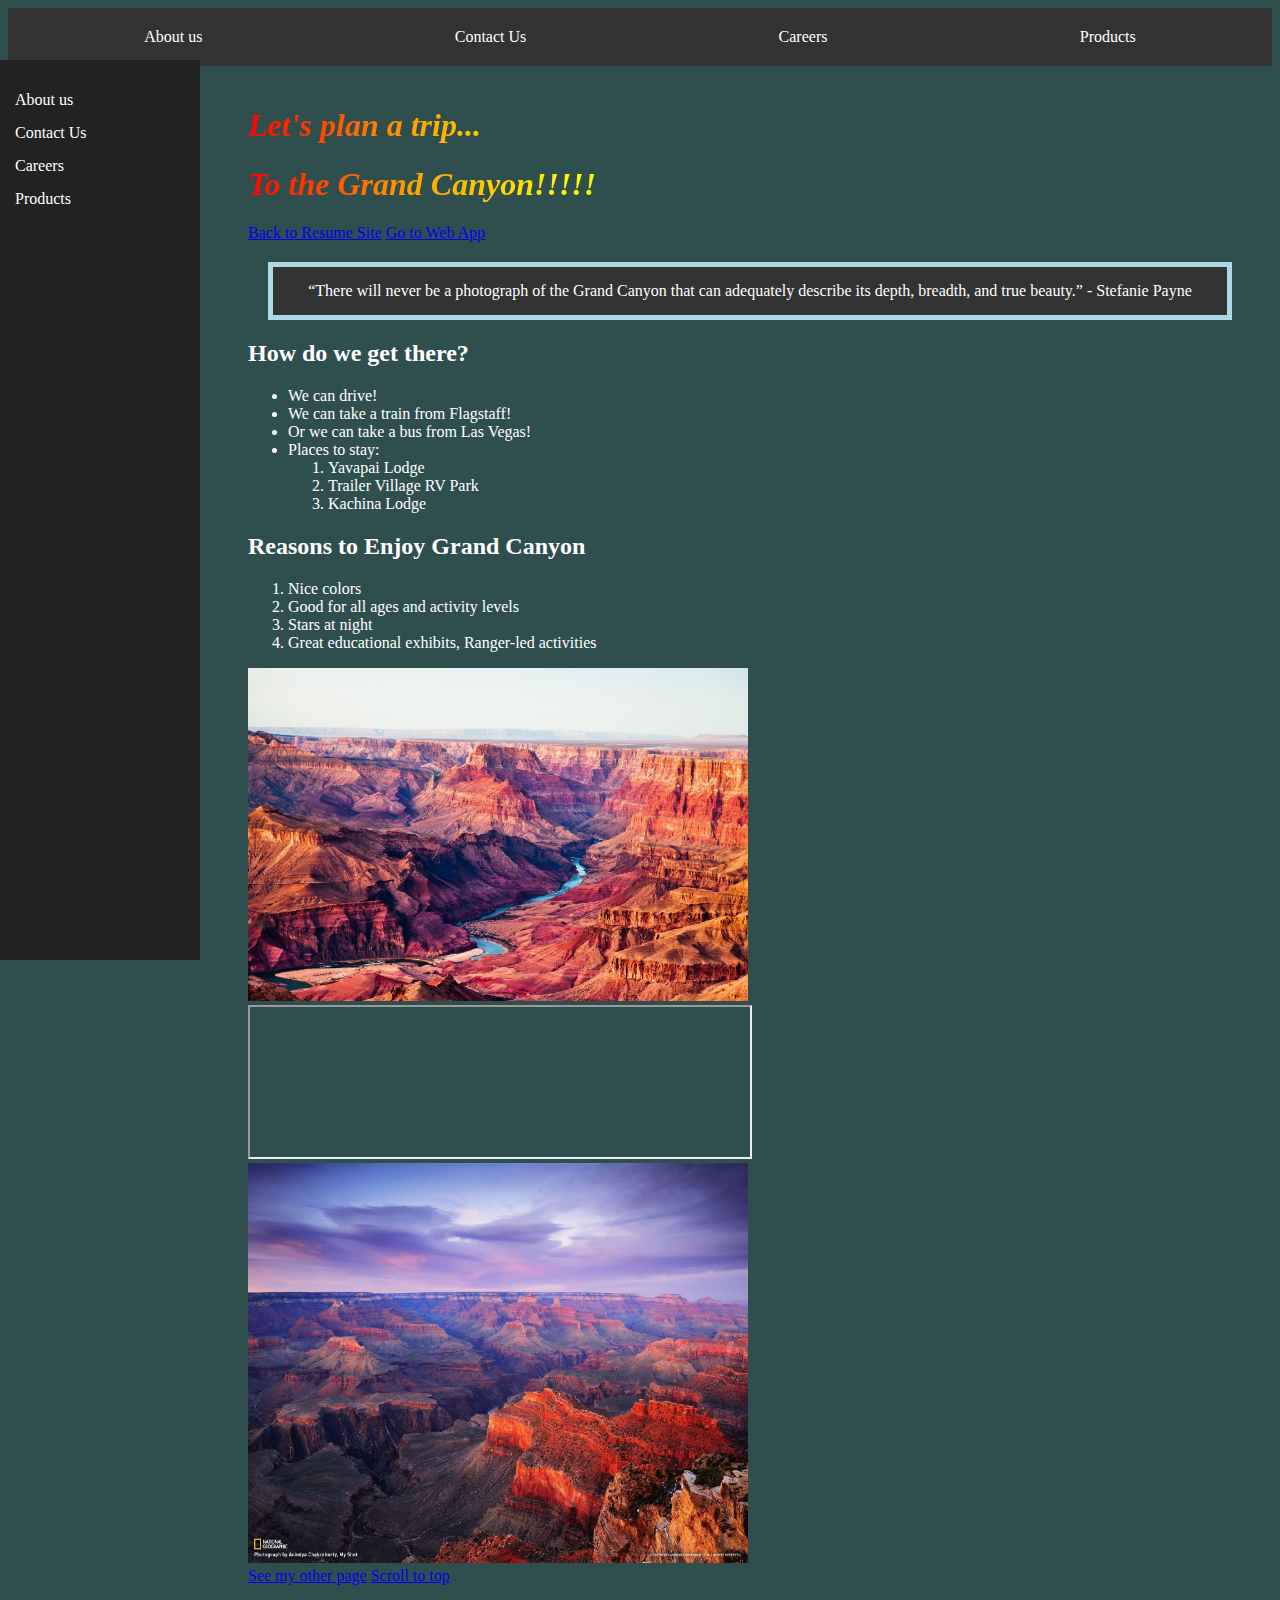
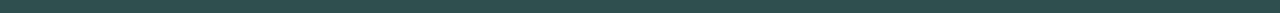
<file: IS201/index.html>
<!DOCTYPE html>
<html lang = "en">

<head>
    <meta charset = "UTF-8">
    <meta name="viewport" content="width=device-width, initial-scale=1.0">
    <title>Trip Planning Website</title>
    <link href="styles/styles.css" rel="stylesheet">

</head>

<body style = "background-color: darkslategrey;">
    <div class="navbar">
        <a href="html/otherpage.html">About us</a>
        <a href="html/otherpage.html">Contact Us</a>
        <a href="html/otherpage.html">Careers</a>
        <a href="html/otherpage.html">Products</a>
        
    </div>
    <div class="sidebar">
        <ul>
        <li><a href="html/otherpage.html">About us</a></li>
        <li><a href="html/otherpage.html">Contact Us</a></li>
        <li><a href="html/otherpage.html">Careers</a></li>
        <li><a href="html/otherpage.html">Products</a></div></li>
        </ul>

    <div class="maincontent">

        <div id="top"></div>
        <h1>Let's plan a trip...</h1>
        <h1>To the Grand Canyon!!!!!</h1>

        <a href="..\index.html">Back to Resume Site</a>
        <a href="..\html\webapp.html">Go to Web App</a>

        <div class="box-model">
            
“There will never be a photograph of the Grand Canyon that can adequately describe its depth, breadth, and true beauty.”

- Stefanie Payne
        </div>
        <h2>How do we get there?</h2>
        <div>
            <ul>
                <li>We can drive!</li>
                <li>We can take a train from Flagstaff!</li>
                <li>Or we can take a bus from Las Vegas!</li>
                <li>Places to stay:</li>
                <ol>
                    <li>Yavapai Lodge</li>
                    <li>Trailer Village RV Park</li>
                    <li>Kachina Lodge</li>
                </ol>
            </ul>
            <h2>Reasons to Enjoy Grand Canyon</h2>
            <ol>
                <li>Nice colors</li>
                <li>Good for all ages and activity levels</li>
                <li>Stars at night</li>
                <li>Great educational exhibits, Ranger-led activities</li>
            </ol>
        </div>
        <div>
        <img src="images/Grand-Canyon-Arizona-1777472392.jpg" alt="a nice picture" width = 500>
        <div>
            <iframe src = https://www.youtube-nocookie.com/embed/4Y8eHOp9ah4 width = 500> </iframe>
        </div>
        <img src="images/ZREcdVL-2460633729.jpg" alt="a nice picture" width=500 height = 400>
        </div>

        <!--Tableau Import-->
        <div class='tableauPlaceholder' id='viz1734377109322' style='position: relative'><noscript><a href='#'><img alt='Dashboard 1 ' src='https:&#47;&#47;public.tableau.com&#47;static&#47;images&#47;Gr&#47;GrandCanyonVisitors&#47;Dashboard1&#47;1_rss.png' style='border: none' /></a></noscript><object class='tableauViz'  style='display:none;'><param name='host_url' value='https%3A%2F%2Fpublic.tableau.com%2F' /> <param name='embed_code_version' value='3' /> <param name='site_root' value='' /><param name='name' value='GrandCanyonVisitors&#47;Dashboard1' /><param name='tabs' value='no' /><param name='toolbar' value='yes' /><param name='static_image' value='https:&#47;&#47;public.tableau.com&#47;static&#47;images&#47;Gr&#47;GrandCanyonVisitors&#47;Dashboard1&#47;1.png' /> <param name='animate_transition' value='yes' /><param name='display_static_image' value='yes' /><param name='display_spinner' value='yes' /><param name='display_overlay' value='yes' /><param name='display_count' value='yes' /><param name='language' value='en-US' /></object></div>                <script type='text/javascript'>                    var divElement = document.getElementById('viz1734377109322');                    var vizElement = divElement.getElementsByTagName('object')[0];                    vizElement.style.minWidth='420px';vizElement.style.maxWidth='650px';vizElement.style.width='100%';vizElement.style.minHeight='587px';vizElement.style.maxHeight='887px';vizElement.style.height=(divElement.offsetWidth*0.75)+'px';                    var scriptElement = document.createElement('script');                    scriptElement.src = 'https://public.tableau.com/javascripts/api/viz_v1.js';                    vizElement.parentNode.insertBefore(scriptElement, vizElement);                </script>

       

        <a href = "html/otherpage.html">See my other page</a>
        <a href="#top">Scroll to top</a>
    </div>
</body>
</html>
</file>
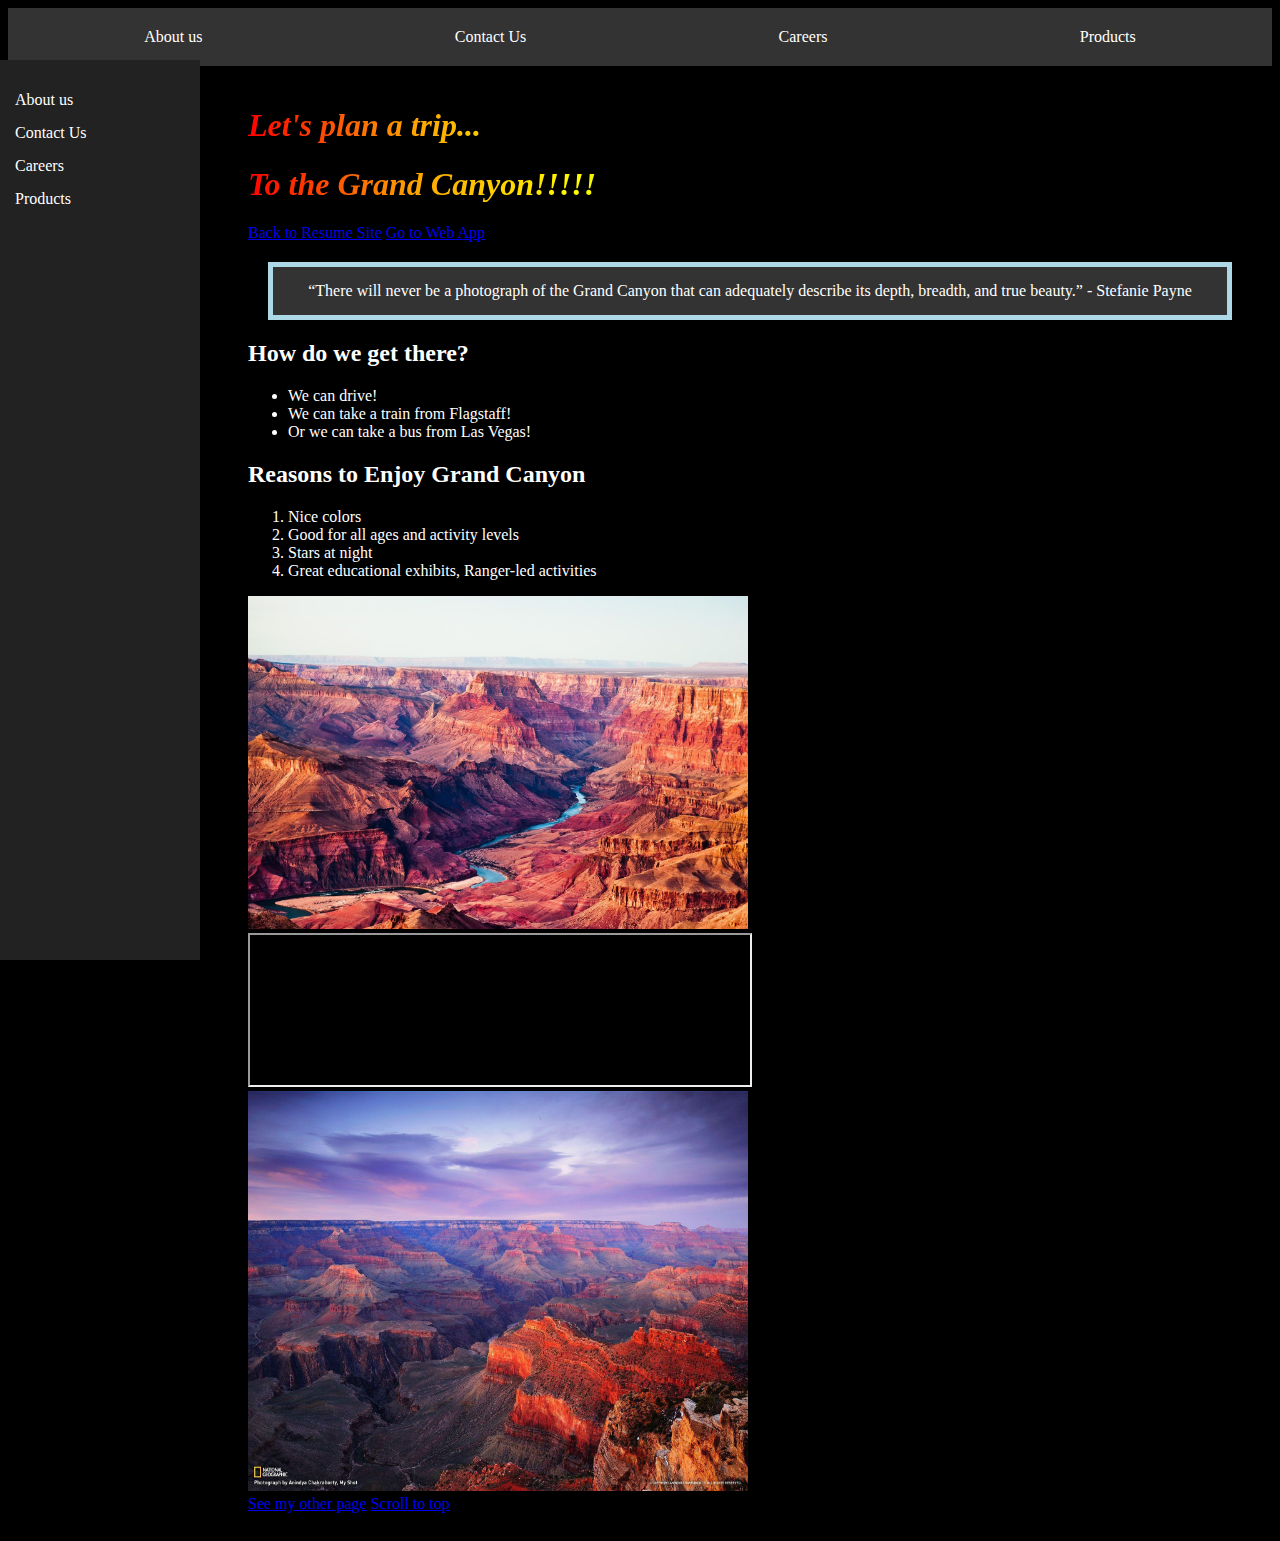
<file: startbootstrap-clean-blog-gh-pages/IS201/index.html>
<!DOCTYPE html>
<html lang = "en">

<head>
    <meta charset = "UTF-8">
    <meta name="viewport" content="width=device-width, initial-scale=1.0">
    <title>Trip Planning Website</title>
    <link href="styles/styles.css" rel="stylesheet">

</head>

<body>
    <div class="navbar">
        <a href="html/otherpage.html">About us</a>
        <a href="html/otherpage.html">Contact Us</a>
        <a href="html/otherpage.html">Careers</a>
        <a href="html/otherpage.html">Products</a>
        
    </div>
    <div class="sidebar">
        <ul>
        <li><a href="html/otherpage.html">About us</a></li>
        <li><a href="html/otherpage.html">Contact Us</a></li>
        <li><a href="html/otherpage.html">Careers</a></li>
        <li><a href="html/otherpage.html">Products</a></div></li>
        </ul>

    <div class="maincontent">

        <div id="top"></div>
        <h1>Let's plan a trip...</h1>
        <h1>To the Grand Canyon!!!!!</h1>

        <a href="..\index.html">Back to Resume Site</a>
        <a href="..\html\webapp.html">Go to Web App</a>

        <div class="box-model">
            
“There will never be a photograph of the Grand Canyon that can adequately describe its depth, breadth, and true beauty.”

- Stefanie Payne
        </div>
        <h2>How do we get there?</h2>
        <div>
            <ul>
                <li>We can drive!</li>
                <li>We can take a train from Flagstaff!</li>
                <li>Or we can take a bus from Las Vegas!</li>
            </ul>
            <h2>Reasons to Enjoy Grand Canyon</h2>
            <ol>
                <li>Nice colors</li>
                <li>Good for all ages and activity levels</li>
                <li>Stars at night</li>
                <li>Great educational exhibits, Ranger-led activities</li>
            </ol>
        </div>
        <div>
        <img src="images/Grand-Canyon-Arizona-1777472392.jpg" alt="a nice picture" width = 500>
        <div>
            <iframe src = https://www.youtube-nocookie.com/embed/4Y8eHOp9ah4 width = 500> </iframe>
        </div>
        <img src="images/ZREcdVL-2460633729.jpg" alt="a nice picture" width=500 height = 400>
        </div>

        <!--Tableau Import-->
        <div class='tableauPlaceholder' id='viz1734377109322' style='position: relative'><noscript><a href='#'><img alt='Dashboard 1 ' src='https:&#47;&#47;public.tableau.com&#47;static&#47;images&#47;Gr&#47;GrandCanyonVisitors&#47;Dashboard1&#47;1_rss.png' style='border: none' /></a></noscript><object class='tableauViz'  style='display:none;'><param name='host_url' value='https%3A%2F%2Fpublic.tableau.com%2F' /> <param name='embed_code_version' value='3' /> <param name='site_root' value='' /><param name='name' value='GrandCanyonVisitors&#47;Dashboard1' /><param name='tabs' value='no' /><param name='toolbar' value='yes' /><param name='static_image' value='https:&#47;&#47;public.tableau.com&#47;static&#47;images&#47;Gr&#47;GrandCanyonVisitors&#47;Dashboard1&#47;1.png' /> <param name='animate_transition' value='yes' /><param name='display_static_image' value='yes' /><param name='display_spinner' value='yes' /><param name='display_overlay' value='yes' /><param name='display_count' value='yes' /><param name='language' value='en-US' /></object></div>                <script type='text/javascript'>                    var divElement = document.getElementById('viz1734377109322');                    var vizElement = divElement.getElementsByTagName('object')[0];                    vizElement.style.minWidth='420px';vizElement.style.maxWidth='650px';vizElement.style.width='100%';vizElement.style.minHeight='587px';vizElement.style.maxHeight='887px';vizElement.style.height=(divElement.offsetWidth*0.75)+'px';                    var scriptElement = document.createElement('script');                    scriptElement.src = 'https://public.tableau.com/javascripts/api/viz_v1.js';                    vizElement.parentNode.insertBefore(scriptElement, vizElement);                </script>

       

        <a href = "html/otherpage.html">See my other page</a>
        <a href="#top">Scroll to top</a>
    </div>
</body>
</html>
</file>
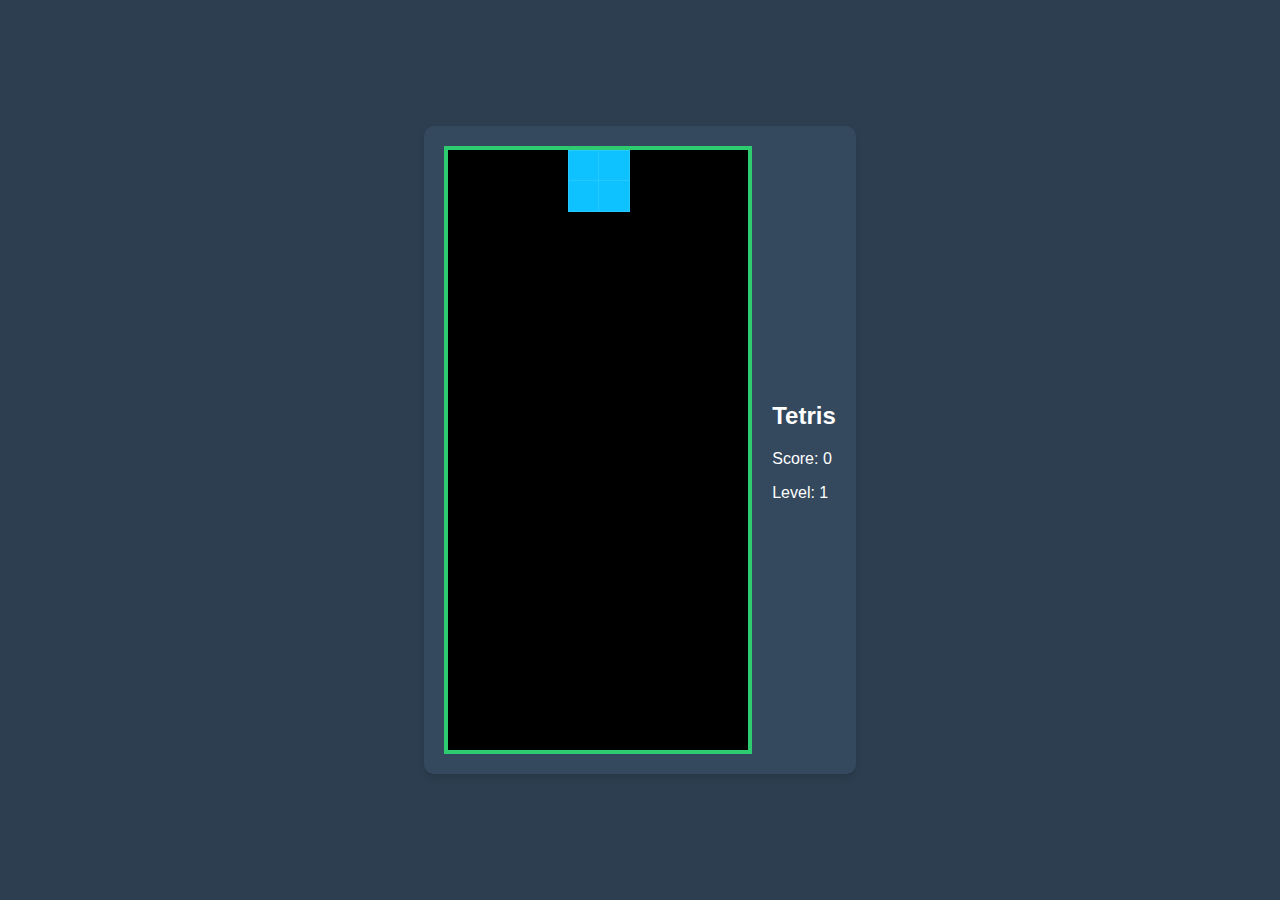
<file: html/webapp.html>
<!DOCTYPE html>
<html lang="en">
<head>
    <meta charset="UTF-8">
    <title>Classic Tetris</title>
    <style>
        body {
            display: flex;
            justify-content: center;
            align-items: center;
            height: 100vh;
            margin: 0;
            background-color: #2c3e50;
            font-family: Arial, sans-serif;
        }
        #game-container {
            display: flex;
            align-items: center;
            background-color: #34495e;
            padding: 20px;
            border-radius: 10px;
            box-shadow: 0 4px 6px rgba(0,0,0,0.1);
        }
        #tetris-board {
            width: 300px;
            height: 600px;
            border: 4px solid #2ecc71;
            background-color: #000;
            position: relative;
        }
        #sidebar {
            margin-left: 20px;
            color: white;
        }
        .block {
            position: absolute;
            width: 30px;
            height: 30px;
            border: 1px solid rgba(255,255,255,0.1);
        }
    </style>
</head>
<body>
    <div id="game-container">
        <div id="tetris-board"></div>
        <div id="sidebar">
            <h2>Tetris</h2>
            <p>Score: <span id="score">0</span></p>
            <p>Level: <span id="level">1</span></p>
        </div>
    </div>

    <script>
        // Tetris Game Logic
        class Tetris {
            constructor() {
                this.board = Array(20).fill().map(() => Array(10).fill(0));
                this.currentPiece = null;
                this.currentPosition = { x: 0, y: 0 };
                this.score = 0;
                this.level = 1;
                this.dropSpeed = 1000;
                this.boardElement = document.getElementById('tetris-board');
                this.scoreElement = document.getElementById('score');
                this.levelElement = document.getElementById('level');

                this.pieces = [
                    [[1,1,1,1]],
                    [[1,1],[1,1]],
                    [[1,1,1],[0,1,0]],
                    [[1,1,1],[1,0,0]],
                    [[1,1,1],[0,0,1]],
                    [[1,1,0],[0,1,1]],
                    [[0,1,1],[1,1,0]]
                ];

                this.colors = [
                    '#FF0D72', '#0DC2FF', '#0DFF72', 
                    '#F538FF', '#FF8E0D', '#FFE138', '#3877FF'
                ];

                this.init();
            }

            init() {
                this.spawnPiece();
                document.addEventListener('keydown', this.handleKeyPress.bind(this));
                this.startDropping();
            }

            spawnPiece() {
                const randomIndex = Math.floor(Math.random() * this.pieces.length);
                this.currentPiece = {
                    shape: this.pieces[randomIndex],
                    color: this.colors[randomIndex]
                };
                this.currentPosition = { x: 4, y: 0 };

                if (this.checkCollision()) {
                    alert('Game Over! Your score: ' + this.score);
                    this.reset();
                }

                this.drawBoard();
            }

            drawBoard() {
                this.boardElement.innerHTML = '';
                
                // Draw current piece
                this.currentPiece.shape.forEach((row, y) => {
                    row.forEach((value, x) => {
                        if (value) {
                            const block = document.createElement('div');
                            block.classList.add('block');
                            block.style.backgroundColor = this.currentPiece.color;
                            block.style.left = `${(this.currentPosition.x + x) * 30}px`;
                            block.style.top = `${(this.currentPosition.y + y) * 30}px`;
                            this.boardElement.appendChild(block);
                        }
                    });
                });

                // Draw settled blocks
                this.board.forEach((row, y) => {
                    row.forEach((value, x) => {
                        if (value) {
                            const block = document.createElement('div');
                            block.classList.add('block');
                            block.style.backgroundColor = value;
                            block.style.left = `${x * 30}px`;
                            block.style.top = `${y * 30}px`;
                            this.boardElement.appendChild(block);
                        }
                    });
                });

                this.scoreElement.textContent = this.score;
                this.levelElement.textContent = this.level;
            }

            moveDown() {
                this.currentPosition.y++;
                if (this.checkCollision()) {
                    this.currentPosition.y--;
                    this.settlePiece();
                    this.clearLines();
                    this.spawnPiece();
                }
                this.drawBoard();
            }

            moveHorizontal(direction) {
                this.currentPosition.x += direction;
                if (this.checkCollision()) {
                    this.currentPosition.x -= direction;
                }
                this.drawBoard();
            }

            rotate() {
                const rotated = this.currentPiece.shape[0].map((_, i) => 
                    this.currentPiece.shape.map(row => row[i]).reverse()
                );
                const originalPiece = this.currentPiece.shape;
                this.currentPiece.shape = rotated;

                if (this.checkCollision()) {
                    this.currentPiece.shape = originalPiece;
                }
                this.drawBoard();
            }

            checkCollision() {
                return this.currentPiece.shape.some((row, dy) => 
                    row.some((value, dx) => {
                        if (!value) return false;
                        const newX = this.currentPosition.x + dx;
                        const newY = this.currentPosition.y + dy;

                        return (
                            newX < 0 ||
                            newX >= 10 ||
                            newY >= 20 ||
                            (newY >= 0 && this.board[newY][newX])
                        );
                    })
                );
            }

            settlePiece() {
                this.currentPiece.shape.forEach((row, dy) => {
                    row.forEach((value, dx) => {
                        if (value) {
                            const x = this.currentPosition.x + dx;
                            const y = this.currentPosition.y + dy;
                            if (y >= 0) {
                                this.board[y][x] = this.currentPiece.color;
                            }
                        }
                    });
                });
            }

            clearLines() {
                let linesCleared = 0;
                for (let y = this.board.length - 1; y >= 0; ) {
                    if (this.board[y].every(cell => cell)) {
                        this.board.splice(y, 1);
                        this.board.unshift(Array(10).fill(0));
                        linesCleared++;
                    } else {
                        y--;
                    }
                }

                if (linesCleared > 0) {
                    this.score += [40, 100, 300, 1200][linesCleared - 1] * this.level;
                    this.level = Math.floor(this.score / 1000) + 1;
                    this.dropSpeed = Math.max(100, 1000 - (this.level * 100));
                }
            }

            startDropping() {
                this.dropInterval = setInterval(() => this.moveDown(), this.dropSpeed);
            }

            reset() {
                clearInterval(this.dropInterval);
                this.board = Array(20).fill().map(() => Array(10).fill(0));
                this.score = 0;
                this.level = 1;
                this.dropSpeed = 1000;
                this.init();
            }

            handleKeyPress(event) {
                switch(event.key) {
                    case 'ArrowLeft': this.moveHorizontal(-1); break;
                    case 'ArrowRight': this.moveHorizontal(1); break;
                    case 'ArrowDown': this.moveDown(); break;
                    case 'ArrowUp': this.rotate(); break;
                }
            }
        }

        // Initialize game
        new Tetris();
    </script>
</body>
</html>
</file>
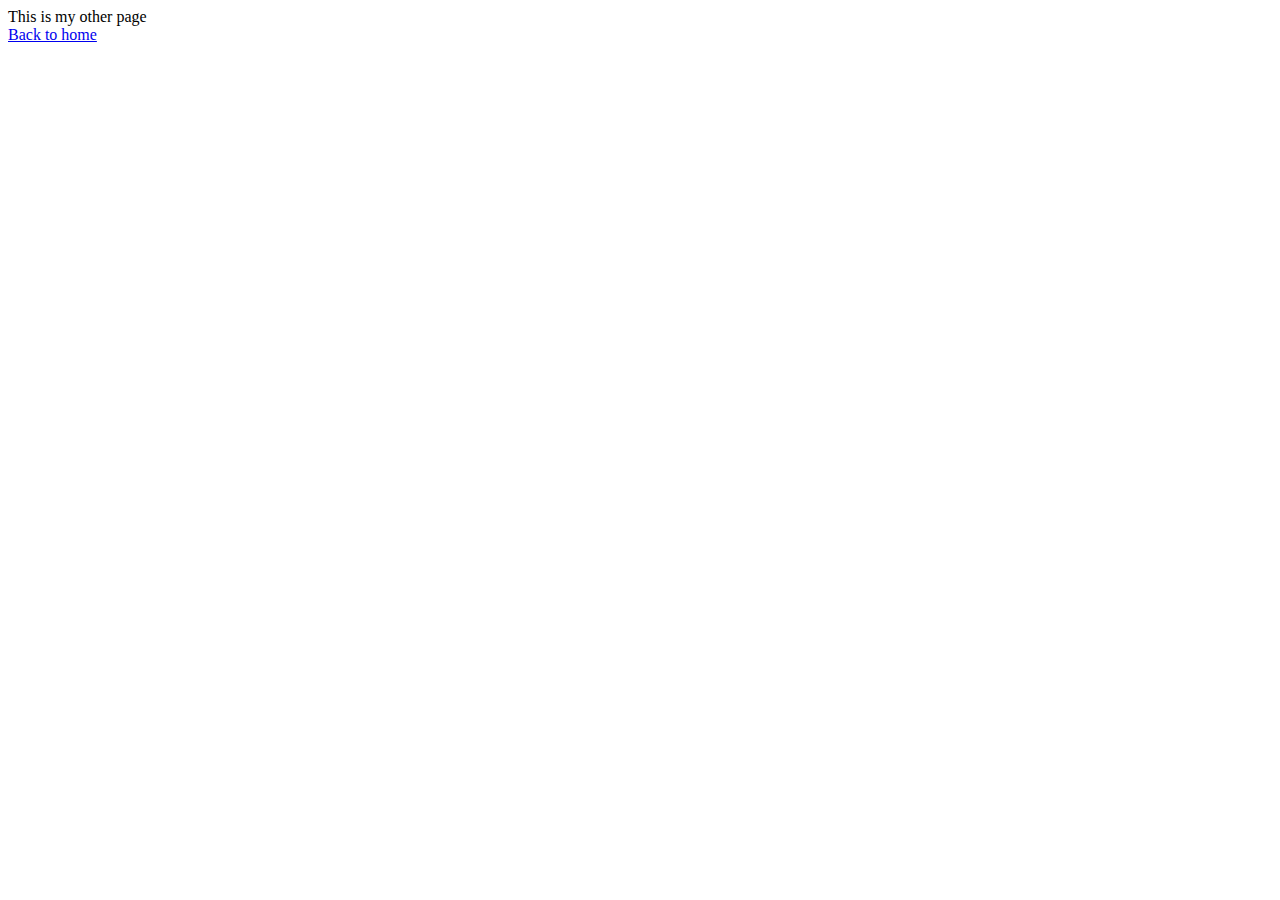
<file: IS201/html/otherpage.html>
<!DOCTYPE html>
<html lang ="en">
    <head>
        <meta charset ="UTF-8">
        <meta name="viewport"content="width=device-width, initial-scale=1.0">
    </head>
    <title>Document</title>
    <body>
        This is my other page<br>
        <a href="../index.html">Back to home</a>
    </body>
</html>
</file>
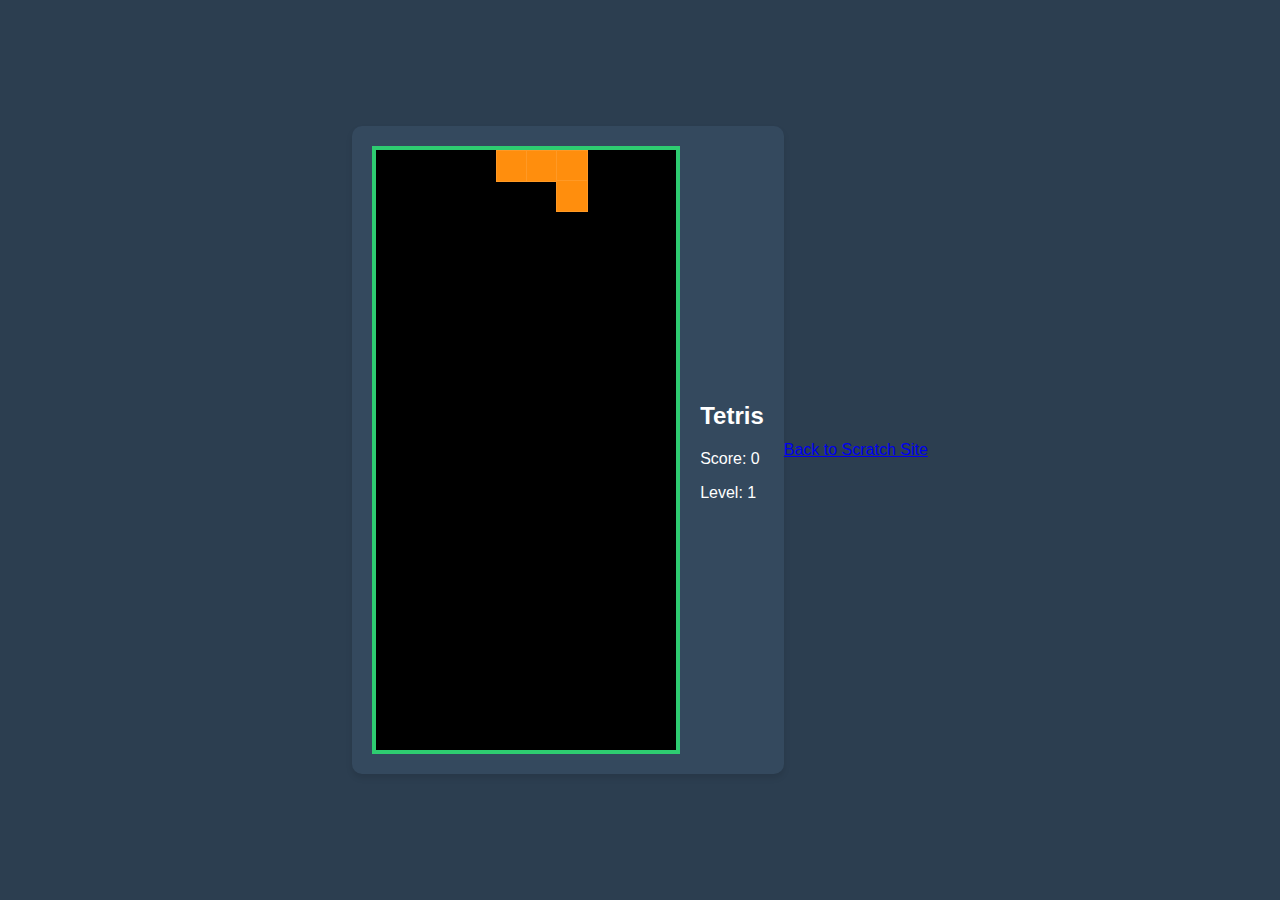
<file: IS201/html/webapp.html>
<!DOCTYPE html>
<html lang="en">
<head>
    <meta charset="UTF-8">
    <title>Classic Tetris</title>
    <style>
        body {
            display: flex;
            justify-content: center;
            align-items: center;
            height: 100vh;
            margin: 0;
            background-color: #2c3e50;
            font-family: Arial, sans-serif;
        }
        #game-container {
            display: flex;
            align-items: center;
            background-color: #34495e;
            padding: 20px;
            border-radius: 10px;
            box-shadow: 0 4px 6px rgba(0,0,0,0.1);
        }
        #tetris-board {
            width: 300px;
            height: 600px;
            border: 4px solid #2ecc71;
            background-color: #000;
            position: relative;
        }
        #sidebar {
            margin-left: 20px;
            color: white;
        }
        .block {
            position: absolute;
            width: 30px;
            height: 30px;
            border: 1px solid rgba(255,255,255,0.1);
        }
    </style>
</head>
<body>
    <div id="game-container">
        <div id="tetris-board"></div>
        <div id="sidebar">
            <h2>Tetris</h2>
            <p>Score: <span id="score">0</span></p>
            <p>Level: <span id="level">1</span></p>
        </div>
    </div>

    <script>
        // Tetris Game Logic
        class Tetris {
            constructor() {
                this.board = Array(20).fill().map(() => Array(10).fill(0));
                this.currentPiece = null;
                this.currentPosition = { x: 0, y: 0 };
                this.score = 0;
                this.level = 1;
                this.dropSpeed = 1000;
                this.boardElement = document.getElementById('tetris-board');
                this.scoreElement = document.getElementById('score');
                this.levelElement = document.getElementById('level');

                this.pieces = [
                    [[1,1,1,1]],
                    [[1,1],[1,1]],
                    [[1,1,1],[0,1,0]],
                    [[1,1,1],[1,0,0]],
                    [[1,1,1],[0,0,1]],
                    [[1,1,0],[0,1,1]],
                    [[0,1,1],[1,1,0]]
                ];

                this.colors = [
                    '#FF0D72', '#0DC2FF', '#0DFF72', 
                    '#F538FF', '#FF8E0D', '#FFE138', '#3877FF'
                ];

                this.init();
            }

            init() {
                this.spawnPiece();
                document.addEventListener('keydown', this.handleKeyPress.bind(this));
                this.startDropping();
            }

            spawnPiece() {
                const randomIndex = Math.floor(Math.random() * this.pieces.length);
                this.currentPiece = {
                    shape: this.pieces[randomIndex],
                    color: this.colors[randomIndex]
                };
                this.currentPosition = { x: 4, y: 0 };

                if (this.checkCollision()) {
                    alert('Game Over! Your score: ' + this.score);
                    this.reset();
                }

                this.drawBoard();
            }

            drawBoard() {
                this.boardElement.innerHTML = '';
                
                // Draw current piece
                this.currentPiece.shape.forEach((row, y) => {
                    row.forEach((value, x) => {
                        if (value) {
                            const block = document.createElement('div');
                            block.classList.add('block');
                            block.style.backgroundColor = this.currentPiece.color;
                            block.style.left = `${(this.currentPosition.x + x) * 30}px`;
                            block.style.top = `${(this.currentPosition.y + y) * 30}px`;
                            this.boardElement.appendChild(block);
                        }
                    });
                });

                // Draw settled blocks
                this.board.forEach((row, y) => {
                    row.forEach((value, x) => {
                        if (value) {
                            const block = document.createElement('div');
                            block.classList.add('block');
                            block.style.backgroundColor = value;
                            block.style.left = `${x * 30}px`;
                            block.style.top = `${y * 30}px`;
                            this.boardElement.appendChild(block);
                        }
                    });
                });

                this.scoreElement.textContent = this.score;
                this.levelElement.textContent = this.level;
            }

            moveDown() {
                this.currentPosition.y++;
                if (this.checkCollision()) {
                    this.currentPosition.y--;
                    this.settlePiece();
                    this.clearLines();
                    this.spawnPiece();
                }
                this.drawBoard();
            }

            moveHorizontal(direction) {
                this.currentPosition.x += direction;
                if (this.checkCollision()) {
                    this.currentPosition.x -= direction;
                }
                this.drawBoard();
            }

            rotate() {
                const rotated = this.currentPiece.shape[0].map((_, i) => 
                    this.currentPiece.shape.map(row => row[i]).reverse()
                );
                const originalPiece = this.currentPiece.shape;
                this.currentPiece.shape = rotated;

                if (this.checkCollision()) {
                    this.currentPiece.shape = originalPiece;
                }
                this.drawBoard();
            }

            checkCollision() {
                return this.currentPiece.shape.some((row, dy) => 
                    row.some((value, dx) => {
                        if (!value) return false;
                        const newX = this.currentPosition.x + dx;
                        const newY = this.currentPosition.y + dy;

                        return (
                            newX < 0 ||
                            newX >= 10 ||
                            newY >= 20 ||
                            (newY >= 0 && this.board[newY][newX])
                        );
                    })
                );
            }

            settlePiece() {
                this.currentPiece.shape.forEach((row, dy) => {
                    row.forEach((value, dx) => {
                        if (value) {
                            const x = this.currentPosition.x + dx;
                            const y = this.currentPosition.y + dy;
                            if (y >= 0) {
                                this.board[y][x] = this.currentPiece.color;
                            }
                        }
                    });
                });
            }

            clearLines() {
                let linesCleared = 0;
                for (let y = this.board.length - 1; y >= 0; ) {
                    if (this.board[y].every(cell => cell)) {
                        this.board.splice(y, 1);
                        this.board.unshift(Array(10).fill(0));
                        linesCleared++;
                    } else {
                        y--;
                    }
                }

                if (linesCleared > 0) {
                    this.score += [40, 100, 300, 1200][linesCleared - 1] * this.level;
                    this.level = Math.floor(this.score / 1000) + 1;
                    this.dropSpeed = Math.max(100, 1000 - (this.level * 100));
                }
            }

            startDropping() {
                this.dropInterval = setInterval(() => this.moveDown(), this.dropSpeed);
            }

            reset() {
                clearInterval(this.dropInterval);
                this.board = Array(20).fill().map(() => Array(10).fill(0));
                this.score = 0;
                this.level = 1;
                this.dropSpeed = 1000;
                this.init();
            }

            handleKeyPress(event) {
                switch(event.key) {
                    case 'ArrowLeft': this.moveHorizontal(-1); break;
                    case 'ArrowRight': this.moveHorizontal(1); break;
                    case 'ArrowDown': this.moveDown(); break;
                    case 'ArrowUp': this.rotate(); break;
                }
            }
        }

        // Initialize game
        new Tetris();
    </script>
    <div>
    <a href="..\index.html">Back to Scratch Site</a>
    </div>
</body>
</html>
</file>
<file: IS201/styles/styles.css>
body{
    background-color: black;
    color:white;
}

h1{
    font-style: italic;
    text-decoration: underline;
    font-weight: bold;

    
    
    background-image: linear-gradient(to left, violet, indigo, blue, green, yellow, orange, red);   -webkit-background-clip: text;
    color: transparent;
          
    
}

.navbar{
    background-color:#333;
    padding:10px;
    display:flex;
    justify-content: space-around;
    align-items:center;
    font-family:Georgia;

}

.navbar a{
    color:white;
    text-decoration: none;
    padding:10px 15px;
    font-size:medium;
}
.navbar a:hover{
    background-color:#575757;
    border-radius:5px;
}

.box-model{
    padding:15px;
    background-color: #333;
    border: 5px solid lightblue;
    margin: 20px;
    text-align: center;
    font-family:cursive;
}

.sidebar{
    background-color: #222;
    width:200px;
    height:100%;
    position:fixed;
    top:60px;
    left:0;
    padding:15px;
    box-sizing: border-box;
}

.sidebar ul{
    list-style: none;
    padding:0;
}

.sidebar ul li{
    margin: 15px 0;
}
.sidebar ul li a{
    color: white;
    text-decoration: none;
}
.sidebar ul li a:hover{
    text-decoration: underline;
}

.maincontent{
    margin-left:220px;
    padding:20px;
}
</file>
<file: startbootstrap-clean-blog-gh-pages/IS201/styles/styles.css>
body{
    background-color: black;
    color:white;
}

h1{
    font-style: italic;
    text-decoration: underline;
    font-weight: bold;

    
    
    background-image: linear-gradient(to left, violet, indigo, blue, green, yellow, orange, red);   -webkit-background-clip: text;
    color: transparent;
          
    
}

.navbar{
    background-color:#333;
    padding:10px;
    display:flex;
    justify-content: space-around;
    align-items:center;
    font-family:Georgia;

}

.navbar a{
    color:white;
    text-decoration: none;
    padding:10px 15px;
    font-size:medium;
}
.navbar a:hover{
    background-color:#575757;
    border-radius:5px;
}

.box-model{
    padding:15px;
    background-color: #333;
    border: 5px solid lightblue;
    margin: 20px;
    text-align: center;
    font-family:cursive;
}

.sidebar{
    background-color: #222;
    width:200px;
    height:100%;
    position:fixed;
    top:60px;
    left:0;
    padding:15px;
    box-sizing: border-box;
}

.sidebar ul{
    list-style: none;
    padding:0;
}

.sidebar ul li{
    margin: 15px 0;
}
.sidebar ul li a{
    color: white;
    text-decoration: none;
}
.sidebar ul li a:hover{
    text-decoration: underline;
}

.maincontent{
    margin-left:220px;
    padding:20px;
}
</file>
